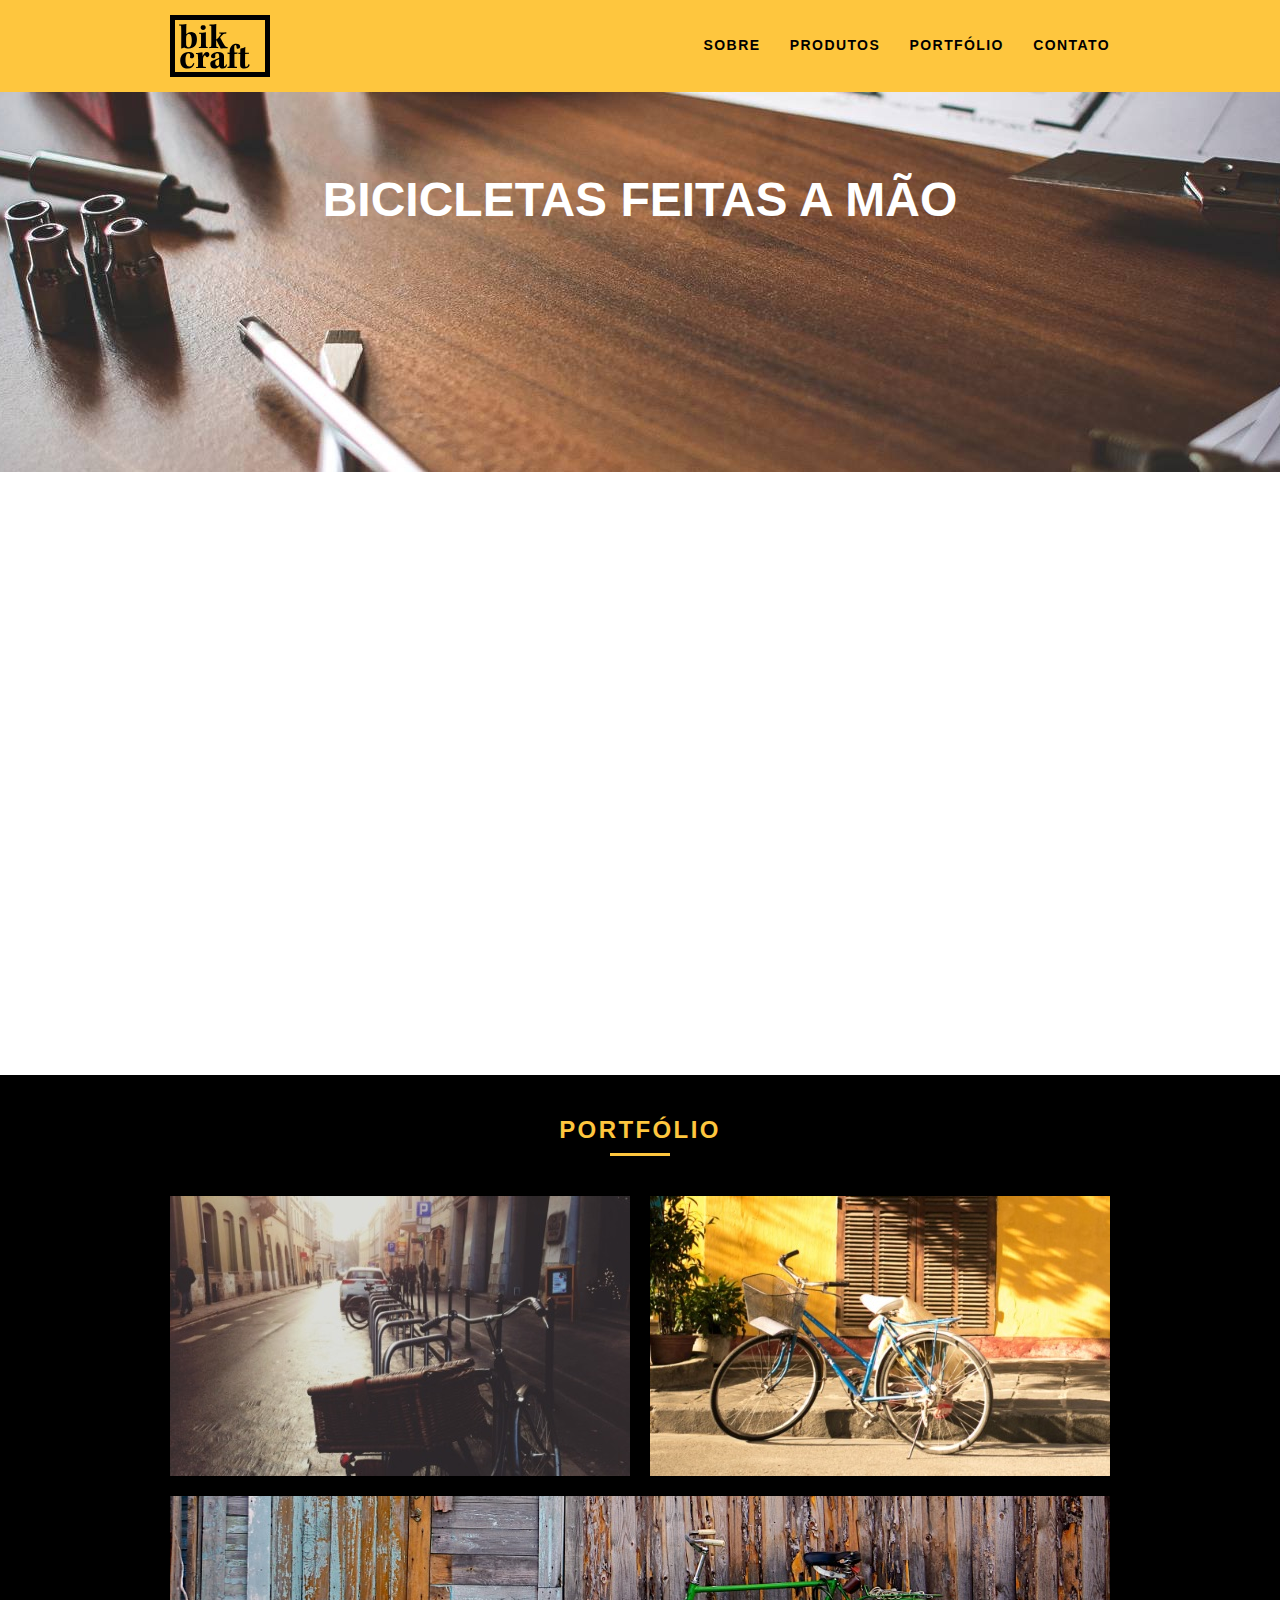
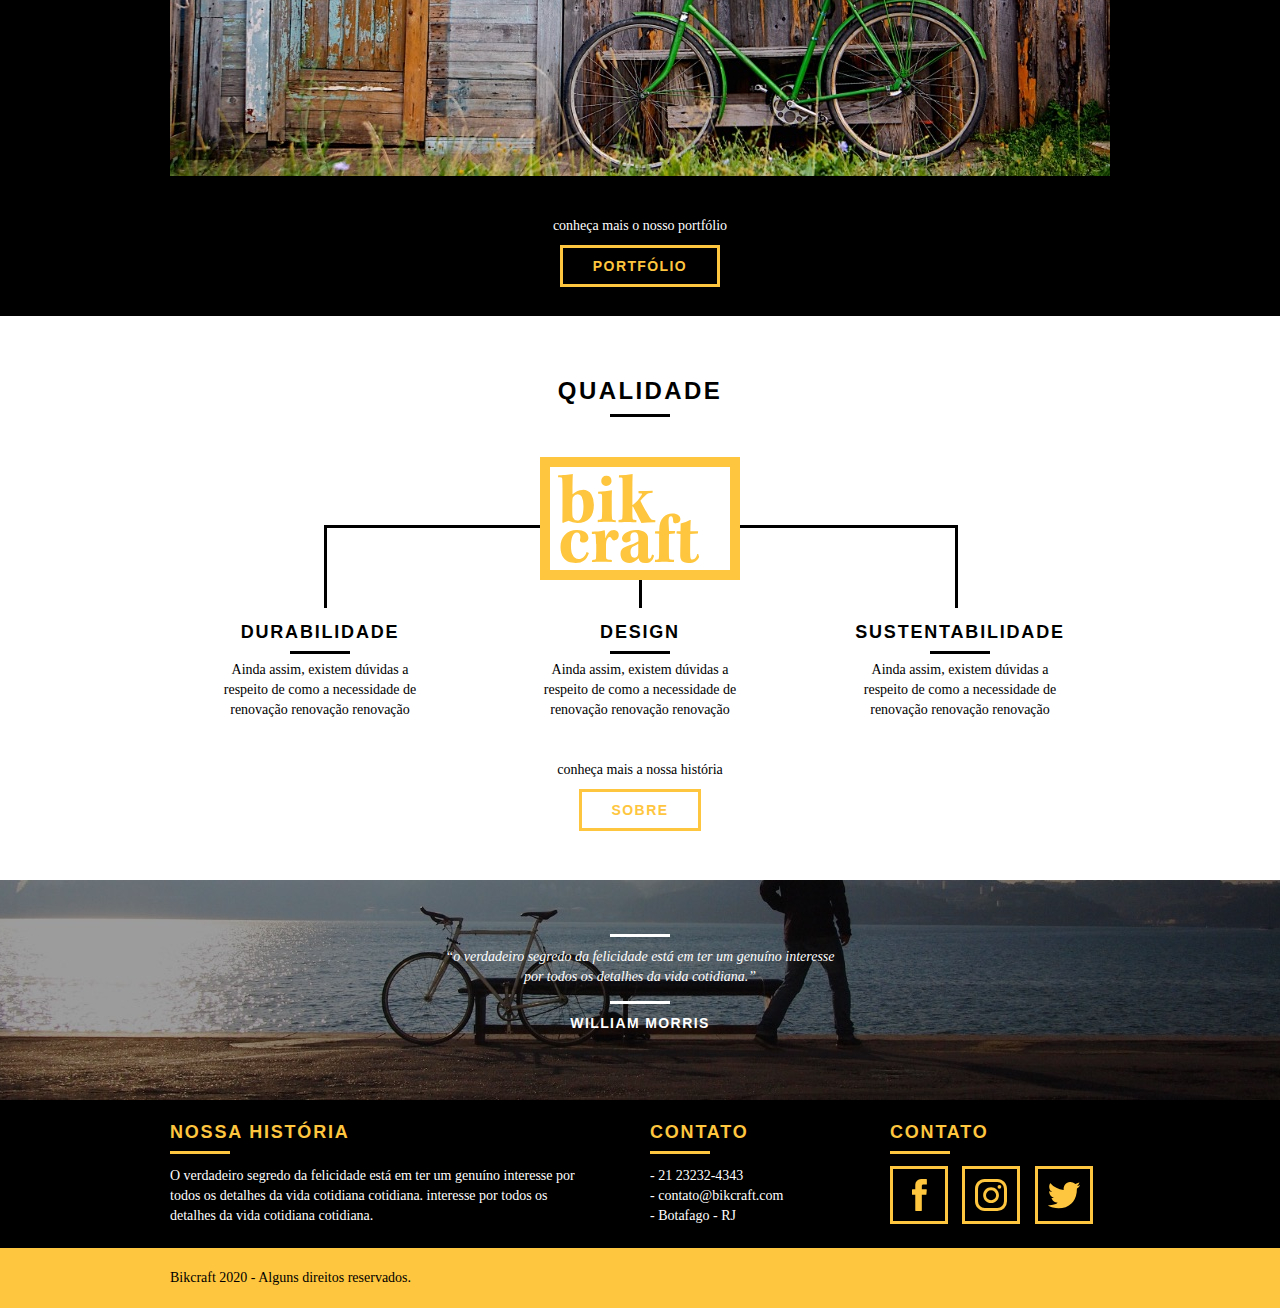
<file: index.html>
<!DOCTYPE html>
<html lang="pt-br">

<head>
	<meta charset="utf-8">
	<title>Bikcraft</title>
	<link rel="stylesheet" href="css/normalize.css">
	<link rel="stylesheet" href="css/reset.css">
	<link rel="stylesheet" href="css/grid.css">
	<link rel="stylesheet" href="css/style.css">
	<link rel="stylesheet" href="css/responsivo.css">
	<script>document.documentElement.classList.add("js");</script>
</head>

<body>

	<header class="header">
		<div class="container">
			<a href="index.html" class="grid-4">
				<img src="img/bikcraft.svg" alt="Bikcraft">
			</a>
			<nav class="grid-12 header_menu">
				<ul>
					<li><a href="sobre.html">Sobre</a></li>
					<li><a href="produtos.html">Produtos</a></li>
					<li><a href="portfolio.html">Portfólio</a></li>
					<li><a href="contato.html">Contato</a></li>
				</ul>
			</nav>
		</div>
	</header>

	<section class="introducao">
		<div class="container">
			<h1 data-anime="400" class="fadeInDown">Bicicletas Feitas a Mão</h1>
			<blockquote data-anime="800" class="fadeInDown quote-externo">
				<p>“não tenha nada em sua casa que você não considere útil ou acredita ser bonito”</p>
				<cite>WILLIAM MORRIS</cite>
			</blockquote>
			<a data-anime="1200" href="produtos.html" class="btn">Orçamento</a>
		</div>
	</section>

	<section class="produtos container fadeInDown" data-anime="1600">
		<h2 class="subtitulo">Produtos</h2>
		<ul class="produtos_lista">

			<li class="grid-1-3">
				<div class="produtos_icone">
					<img src="img/produtos/passeio.svg" alt="Bikcraft Passeio">
				</div>
				<h3>Passeio</h3>
				<p>Ainda assim, existem dúvidas a respeito de como a necessidade de renovação.</p>
			</li>

			<li class="grid-1-3">
				<div class="produtos_icone">
					<img src="img/produtos/esporte.svg" alt="Bikcraft Passeio">
				</div>
				<h3>Esporte</h3>
				<p>Ainda assim, existem dúvidas a respeito de como a necessidade de renovação.</p>
			</li>

			<li class="grid-1-3">
				<div class="produtos_icone">
					<img src="img/produtos/retro.svg" alt="Bikcraft Passeio">
				</div>
				<h3>Retrô</h3>
				<p>Ainda assim, existem dúvidas a respeito de como a necessidade de renovação.</p>
			</li>

		</ul>

		<div class="call">
			<p>clique aqui e veja os detalhes dos produtos</p>
			<a href="produtos.html" class="btn btn-preto">Produtos</a>
		</div>

	</section>
	<!-- Fecha Produtos -->

	<section class="portfolio">
		<div class="container">
			<h2 class="subtitulo">Portfólio</h2>
			<ul class="portfolio_lista">
				<li class="grid-8"><img src="img/portfolio/retro.jpg" alt="Bicicleta Retrô"></li>
				<li class="grid-8"><img src="img/portfolio/passeio.jpg" alt="Bicicleta Passeio"></li>
				<li class="grid-16"><img src="img/portfolio/esporte.jpg" alt="Bicicleta Esporte"></li>
			</ul>
			<div class="call">
				<p>conheça mais o nosso portfólio</p>
				<a href="portfolio.html" class="btn">Portfólio</a>
			</div>
		</div>
	</section>

	<section class="qualidade container">
		<h2 class="subtitulo">Qualidade</h2>
		<img src="img/bikcraft-qualidade.svg" alt="Bikcraft">
		<ul class="qualidade_lista">
			<li class="grid-1-3">
				<h3>Durabilidade</h3>
				<p>Ainda assim, existem dúvidas a respeito de como a necessidade de renovação renovação renovação</p>
			</li>
			<li class="grid-1-3">
				<h3>Design</h3>
				<p>Ainda assim, existem dúvidas a respeito de como a necessidade de renovação renovação renovação</p>
			</li>
			<li class="grid-1-3">
				<h3>Sustentabilidade</h3>
				<p>Ainda assim, existem dúvidas a respeito de como a necessidade de renovação renovação renovação</p>
			</li>
		</ul>
		<div class="call">
			<p>conheça mais a nossa história</p>
			<a href="sobre.html" class="btn btn-preto">Sobre</a>
		</div>
	</section>

	<section class="quebra">
		<blockquote class="quote-externo container">
			<p>“o verdadeiro segredo da felicidade está em ter um genuíno interesse por todos os detalhes da vida
				cotidiana.”</p>
			<cite>WILLIAM MORRIS</cite>
		</blockquote>
	</section>

	<footer>
		<div class="footer">
			<div class="container">

				<div class="grid-8 footer_historia">
					<h3>Nossa História</h3>
					<p>O verdadeiro segredo da felicidade está em ter um genuíno interesse por todos os detalhes da vida
						cotidiana cotidiana. interesse por todos os detalhes da vida cotidiana cotidiana.</p>
				</div>

				<div class="grid-4 footer_contato">
					<h3>Contato</h3>
					<ul>
						<li>- 21 23232-4343</li>
						<li>- contato@bikcraft.com</li>
						<li>- Botafago - RJ</li>
					</ul>
				</div>

				<div class="grid-4 footer_redes">
					<h3>Contato</h3>
					<ul>
						<li><a href="http://facebook.com" target="_blank"><img src="img/redes-sociais/facebook.svg"></a>
						</li>
						<li><a href="http://instagram.com" target="_blank"><img
									src="img/redes-sociais/instagram.svg"></a></li>
						<li><a href="http://twitter.com" target="_blank"><img src="img/redes-sociais/twitter.svg"></a>
						</li>
					</ul>
				</div>

			</div>
		</div>

		<div class="copy">
			<div class="container">
				<p class="grid-16">Bikcraft 2020 - Alguns direitos reservados.</p>
			</div>
		</div>
	</footer>

	<script src="./js/simple-anime.js"></script>
	<script src="./js/script.js"></script>


</body>

</html>
</file>
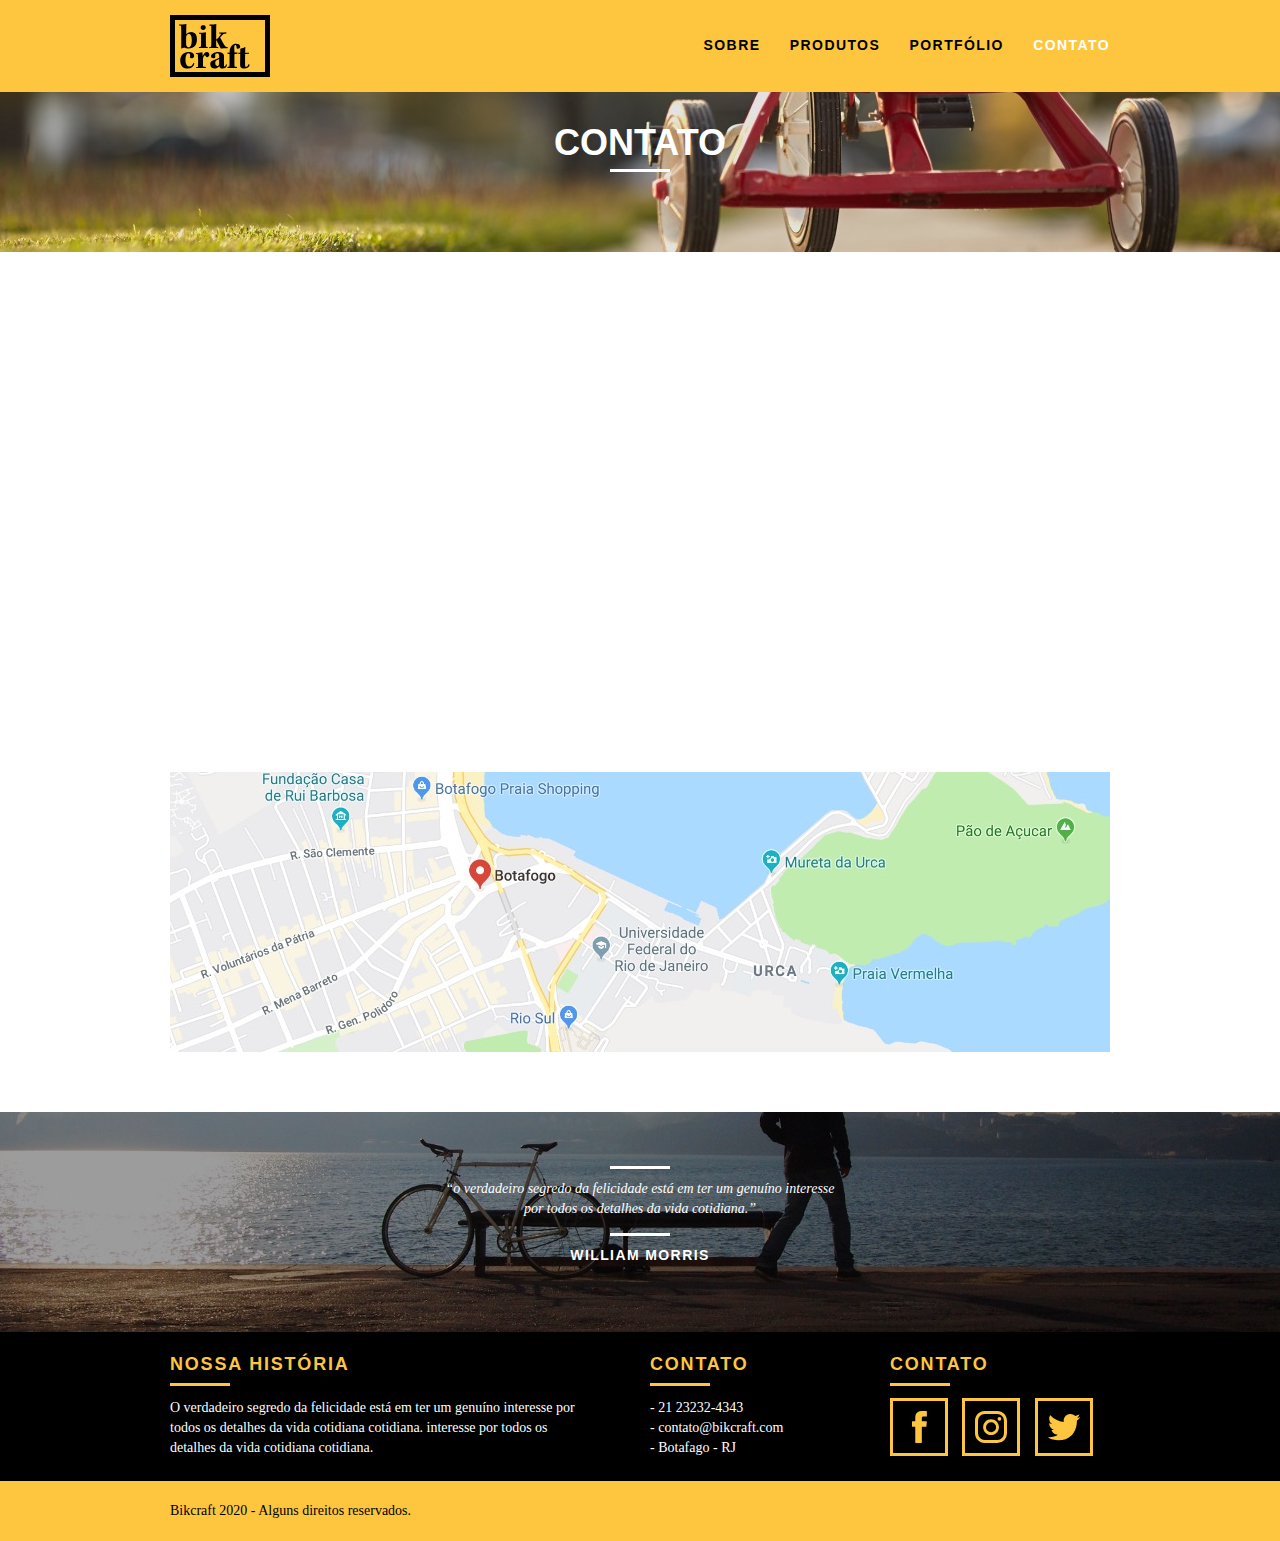
<file: contato.html>
<!DOCTYPE html>
<html lang="pt-br">

<head>
	<meta charset="utf-8">
	<title>Bikcraft - Contato</title>
	<link rel="stylesheet" href="css/normalize.css">
	<link rel="stylesheet" href="css/reset.css">
	<link rel="stylesheet" href="css/grid.css">
	<link rel="stylesheet" href="css/style.css">
	<link rel="stylesheet" href="css/contato.css">
	<link rel="stylesheet" href="css/responsivo.css">
	<script>document.documentElement.classList.add("js");</script>
</head>

<body>

	<header class="header">
		<div class="container">
			<a href="index.html" class="grid-4">
				<img src="img/bikcraft.svg" alt="Bikcraft">
			</a>
			<nav class="grid-12 header_menu">
				<ul>
					<li><a href="sobre.html">Sobre</a></li>
					<li><a href="produtos.html">Produtos</a></li>
					<li><a href="portfolio.html">Portfólio</a></li>
					<li><a href="contato.html" class="menu_ativo">Contato</a></li>
				</ul>
			</nav>
		</div>
	</header>

	<section class="introducao-interna interna_contato">
		<div class="container">
			<h1 data-anime="400" class="fadeInDown">Contato</h1>
			<p data-anime="800" class="fadeInDown">tire suas dúvidas com a gente</p>
		</div>
	</section>

	<section class="contato container fadeInDown" data-anime="1200">
		<form id="form_orcamento" class="contato_form grid-8">
			<label for="nome">Nome</label>
			<input type="text" id="nome">
			<label for="email">E-mail</label>
			<input type="text" id="email">
			<label for="telefone">Telefone</label>
			<input type="text" id="telefone">
			<label for="espec">Especificações</label>
			<textarea id="espec"></textarea>
			<button type="submit" class="btn btn-preto">Enviar</button>
		</form>
		<div class="contato_dados grid-8">
			<h3>Dados</h3>
			<span>+55 21 93223 3232</span>
			<span>orcamento@bikcraft.com</span>
			<span>Rua Ali Perto - Botafogo</span>
			<span>Rio de Janeiro - RJ - Brasil</span>
			<h3>Redes Sociais</h3>
			<ul>
				<li><a href="http://facebook.com" target="_blank"><img src="img/redes-sociais/facebook.svg"></a></li>
				<li><a href="http://instagram.com" target="_blank"><img src="img/redes-sociais/instagram.svg"></a></li>
				<li><a href="http://twitter.com" target="_blank"><img src="img/redes-sociais/twitter.svg"></a></li>
			</ul>
		</div>
	</section>

	<section class="container contato_mapa">
		<a href="http://google.com" target="_blank" class="grid-16"><img src="img/endereco-bikcraft.jpg"
				alt="Endereço da Bikcraft"></a>
	</section>

	<section class="quebra">
		<blockquote class="quote-externo container">
			<p>“o verdadeiro segredo da felicidade está em ter um genuíno interesse por todos os detalhes da vida
				cotidiana.”</p>
			<cite>WILLIAM MORRIS</cite>
		</blockquote>
	</section>

	<footer>
		<div class="footer">
			<div class="container">

				<div class="grid-8 footer_historia">
					<h3>Nossa História</h3>
					<p>O verdadeiro segredo da felicidade está em ter um genuíno interesse por todos os detalhes da vida
						cotidiana cotidiana. interesse por todos os detalhes da vida cotidiana cotidiana.</p>
				</div>

				<div class="grid-4 footer_contato">
					<h3>Contato</h3>
					<ul>
						<li>- 21 23232-4343</li>
						<li>- contato@bikcraft.com</li>
						<li>- Botafago - RJ</li>
					</ul>
				</div>

				<div class="grid-4 footer_redes">
					<h3>Contato</h3>
					<ul>
						<li><a href="http://facebook.com" target="_blank"><img src="img/redes-sociais/facebook.svg"></a>
						</li>
						<li><a href="http://instagram.com" target="_blank"><img
									src="img/redes-sociais/instagram.svg"></a></li>
						<li><a href="http://twitter.com" target="_blank"><img src="img/redes-sociais/twitter.svg"></a>
						</li>
					</ul>
				</div>

			</div>
		</div>

		<div class="copy">
			<div class="container">
				<p class="grid-16">Bikcraft 2020 - Alguns direitos reservados.</p>
			</div>
		</div>
	</footer>

	<script src="./js/simple-anime.js"></script>
	<script src="./js/script.js"></script>

</body>

</html>
</file>
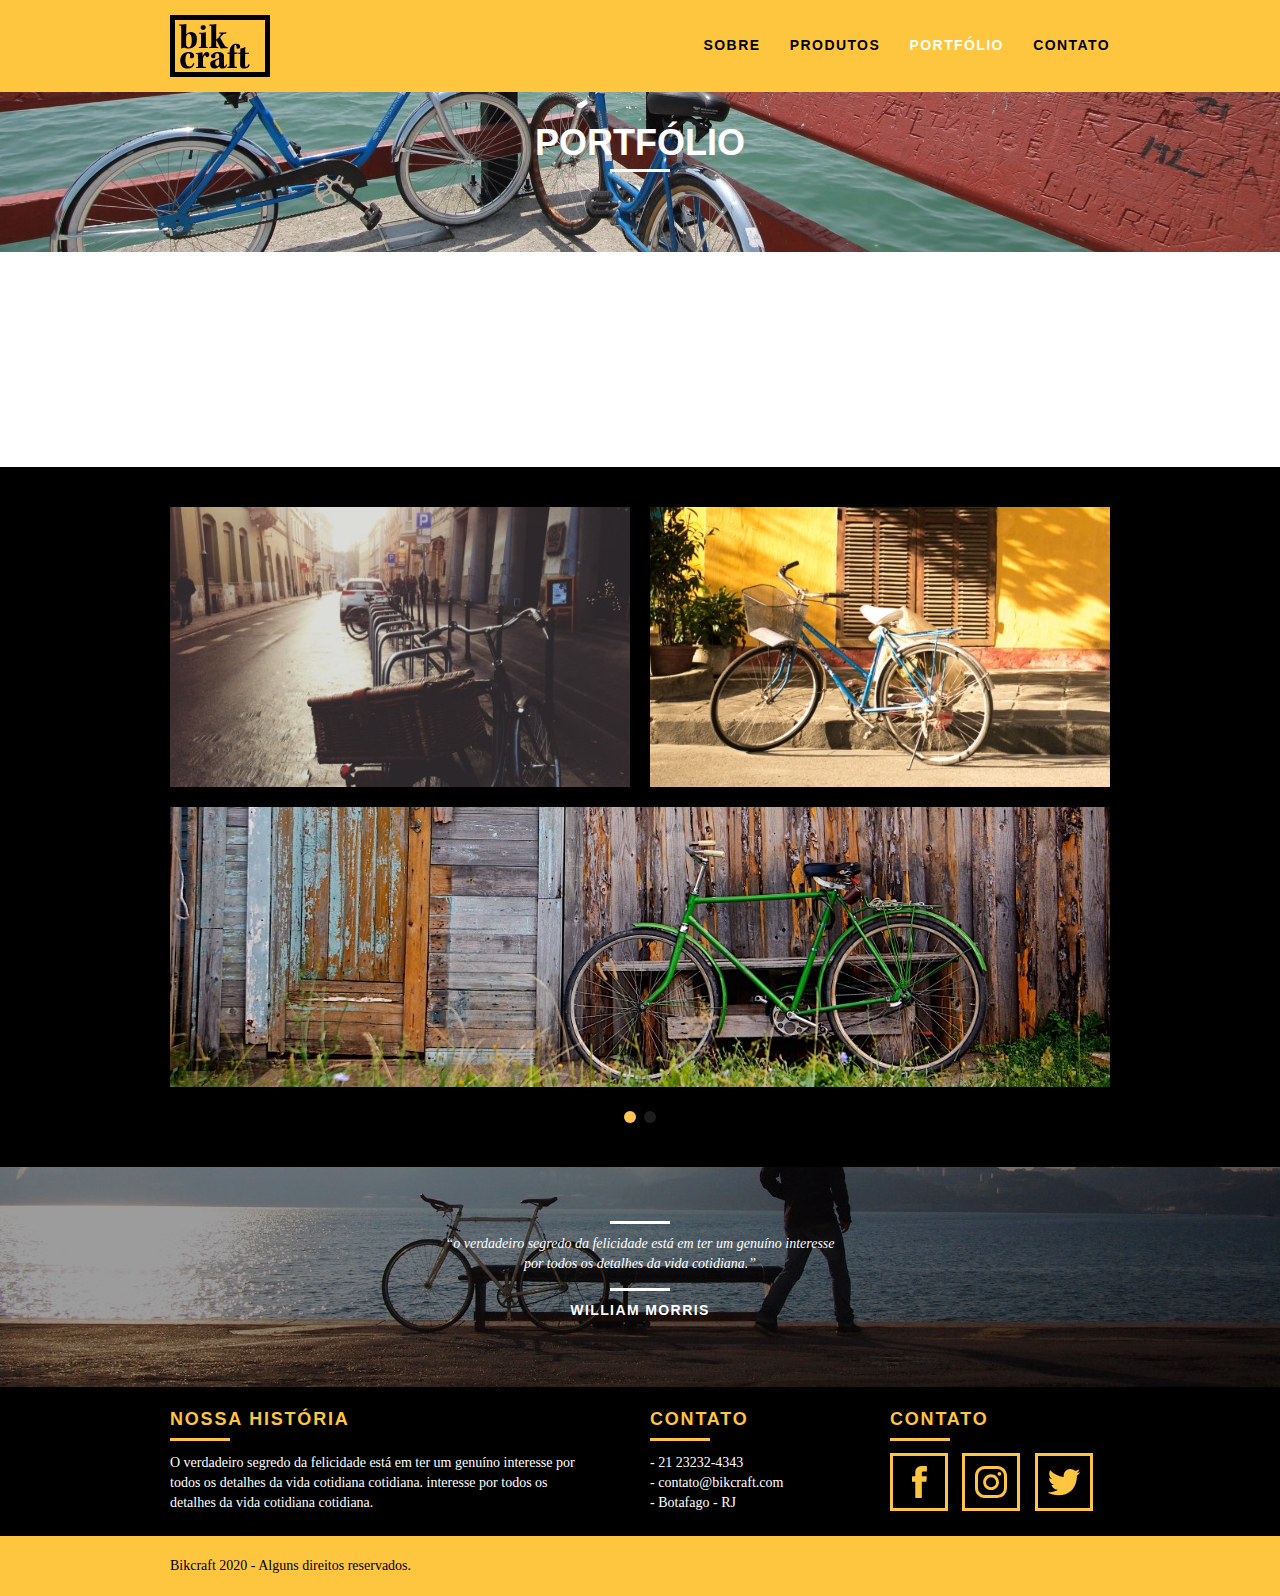
<file: portfolio.html>
<!DOCTYPE html>
<html lang="pt-br">

<head>
	<meta charset="utf-8">
	<title>Bikcraft - Portfólio</title>
	<link rel="stylesheet" href="css/normalize.css">
	<link rel="stylesheet" href="css/reset.css">
	<link rel="stylesheet" href="css/grid.css">
	<link rel="stylesheet" href="css/style.css">
	<link rel="stylesheet" href="css/portfolio.css">
	<link rel="stylesheet" href="css/responsivo.css">
	<script>document.documentElement.classList.add("js");</script>
</head>

<body>

	<header class="header">
		<div class="container">
			<a href="index.html" class="grid-4">
				<img src="img/bikcraft.svg" alt="Bikcraft">
			</a>
			<nav class="grid-12 header_menu">
				<ul>
					<li><a href="sobre.html">Sobre</a></li>
					<li><a href="produtos.html">Produtos</a></li>
					<li><a href="portfolio.html" class="menu_ativo">Portfólio</a></li>
					<li><a href="contato.html">Contato</a></li>
				</ul>
			</nav>
		</div>
	</header>

	<section class="introducao-interna interna_portfolio">
		<div class="container">
			<h1 data-anime="400" class="fadeInDown">Portfólio</h1>
			<p data-anime="800" class="fadeInDown">conheça os projetos que amamos mostrar</p>
		</div>
	</section>

	<section class="container fadeInDown" data-slide="quote" data-anime="1200">
		<blockquote class="quote_clientes">
			<p>“No mundo atual, a contínua expansão de nossa atividade cumpre um papel essencial na formulação da gestão
				inovadora da qual fazemos parte.”</p>
			<cite>Barbara Moss</cite>
		</blockquote>
		<blockquote class="quote_clientes">
			<p>Lorem ipsum dolor sit amet consectetur adipisicing elit. Perspiciatis maxime molestias fugiat rerum rem
				velit qui laudantium, ipsum magnam fuga consectetur, quo illum accusamus distinctio soluta enim sequi
				ducimus eligendi?</p>
			<cite>João Claudio</cite>
		</blockquote>
		<blockquote class="quote_clientes">
			<p>“No mundo atual, a contínua expansão de nossa atividade cumpre um papel essencial na formulação da gestão
				inovadora da qual fazemos parte.”</p>
			<cite>Fernanda Litre</cite>
		</blockquote>
	</section>

	<section class="portfolio">
		<div class="container" data-slide="portfolio">
			<ul class="portfolio_lista">
				<li class="grid-8"><img src="img/portfolio/retro.jpg" alt="Bicicleta Retrô"></li>
				<li class="grid-8"><img src="img/portfolio/passeio.jpg" alt="Bicicleta Passeio"></li>
				<li class="grid-16"><img src="img/portfolio/esporte.jpg" alt="Bicicleta Esporte"></li>
			</ul>
			<ul class="portfolio_lista">
				<li class="grid-8"><img src="img/portfolio/passeio.jpg" alt="Bicicleta Passeio"></li>
				<li class="grid-8"><img src="img/portfolio/retro.jpg" alt="Bicicleta Retrô"></li>
				<li class="grid-16"><img src="img/portfolio/esporte.jpg" alt="Bicicleta Esporte"></li>
			</ul>
		</div>
	</section>

	<section class="quebra">
		<blockquote class="quote-externo container">
			<p>“o verdadeiro segredo da felicidade está em ter um genuíno interesse por todos os detalhes da vida
				cotidiana.”</p>
			<cite>WILLIAM MORRIS</cite>
		</blockquote>
	</section>

	<footer>
		<div class="footer">
			<div class="container">

				<div class="grid-8 footer_historia">
					<h3>Nossa História</h3>
					<p>O verdadeiro segredo da felicidade está em ter um genuíno interesse por todos os detalhes da vida
						cotidiana cotidiana. interesse por todos os detalhes da vida cotidiana cotidiana.</p>
				</div>

				<div class="grid-4 footer_contato">
					<h3>Contato</h3>
					<ul>
						<li>- 21 23232-4343</li>
						<li>- contato@bikcraft.com</li>
						<li>- Botafago - RJ</li>
					</ul>
				</div>

				<div class="grid-4 footer_redes">
					<h3>Contato</h3>
					<ul>
						<li><a href="http://facebook.com" target="_blank"><img src="img/redes-sociais/facebook.svg"></a>
						</li>
						<li><a href="http://instagram.com" target="_blank"><img
									src="img/redes-sociais/instagram.svg"></a></li>
						<li><a href="http://twitter.com" target="_blank"><img src="img/redes-sociais/twitter.svg"></a>
						</li>
					</ul>
				</div>

			</div>
		</div>

		<div class="copy">
			<div class="container">
				<p class="grid-16">Bikcraft 2020 - Alguns direitos reservados.</p>
			</div>
		</div>
	</footer>

	<script src="./js/simple-anime.js"></script>
	<script src="./js/simple-slide.js"></script>
	<script src="./js/script.js"></script>

</body>

</html>
</file>
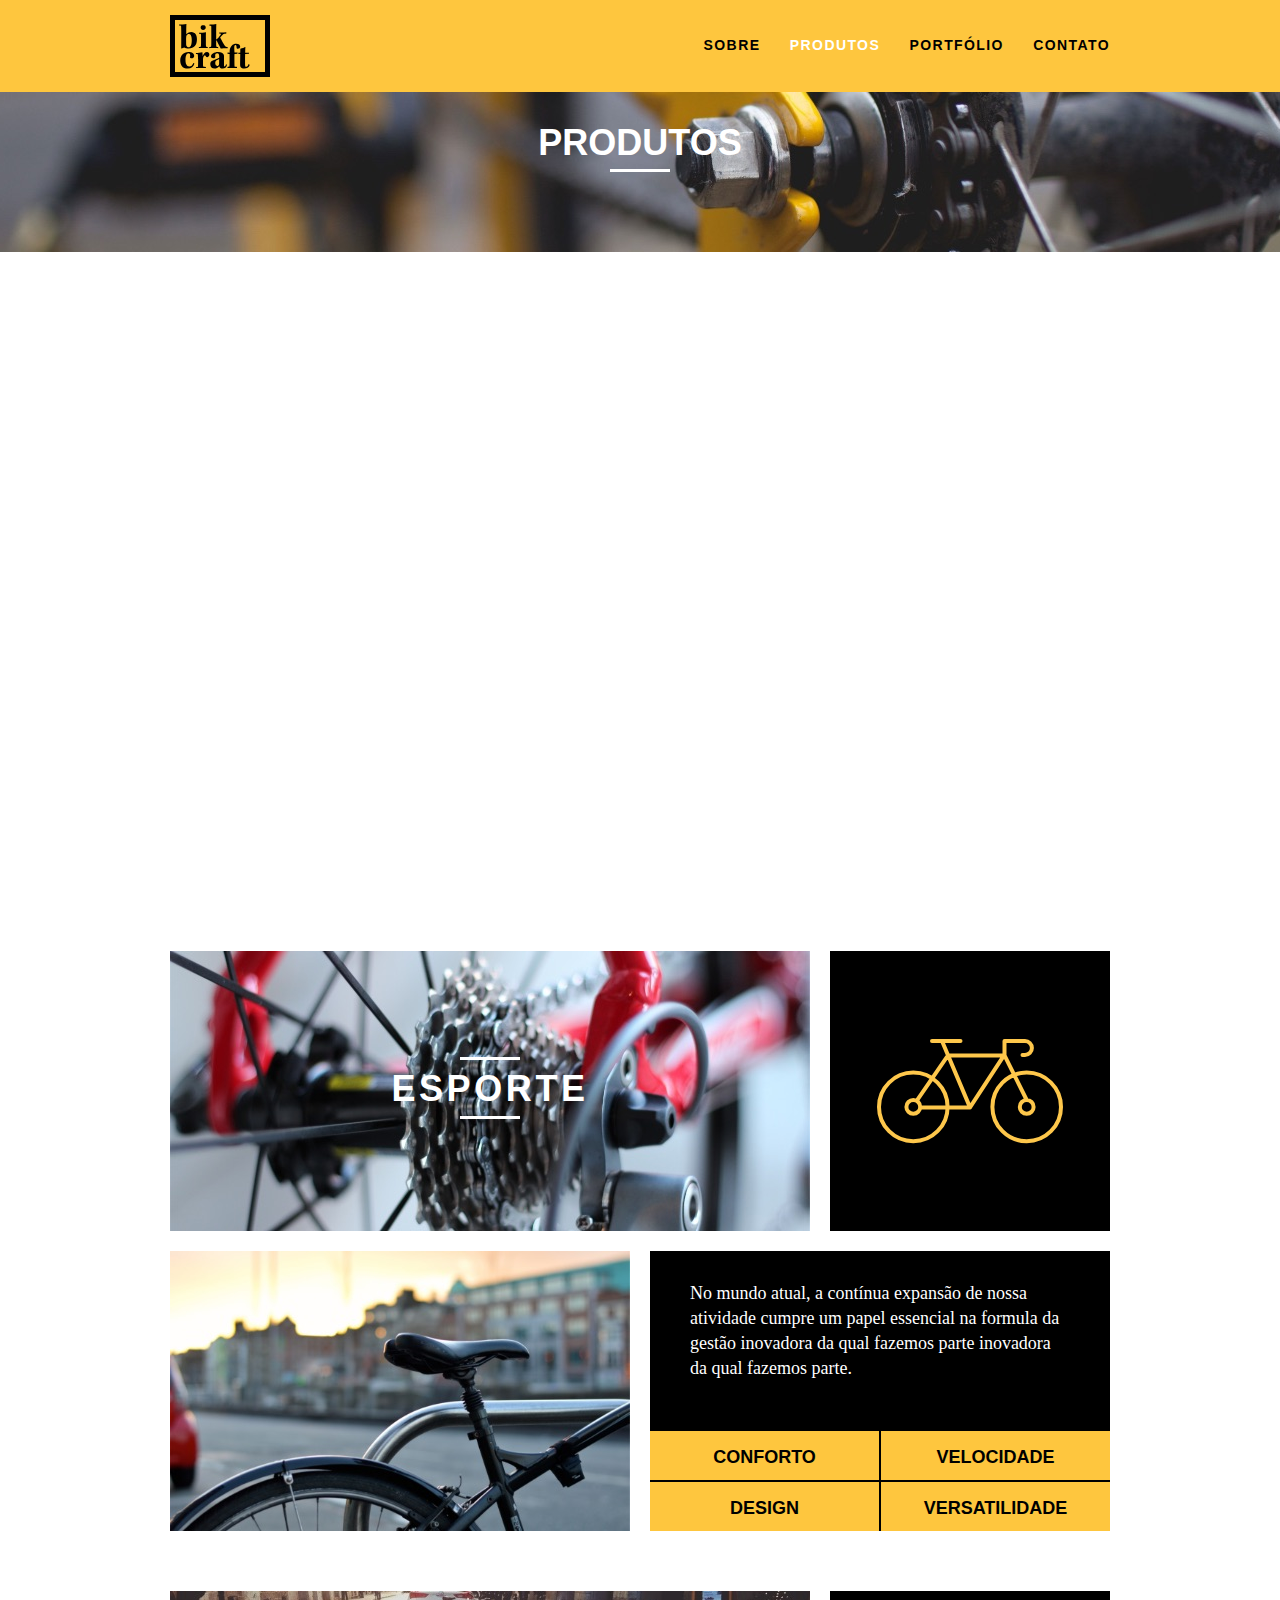
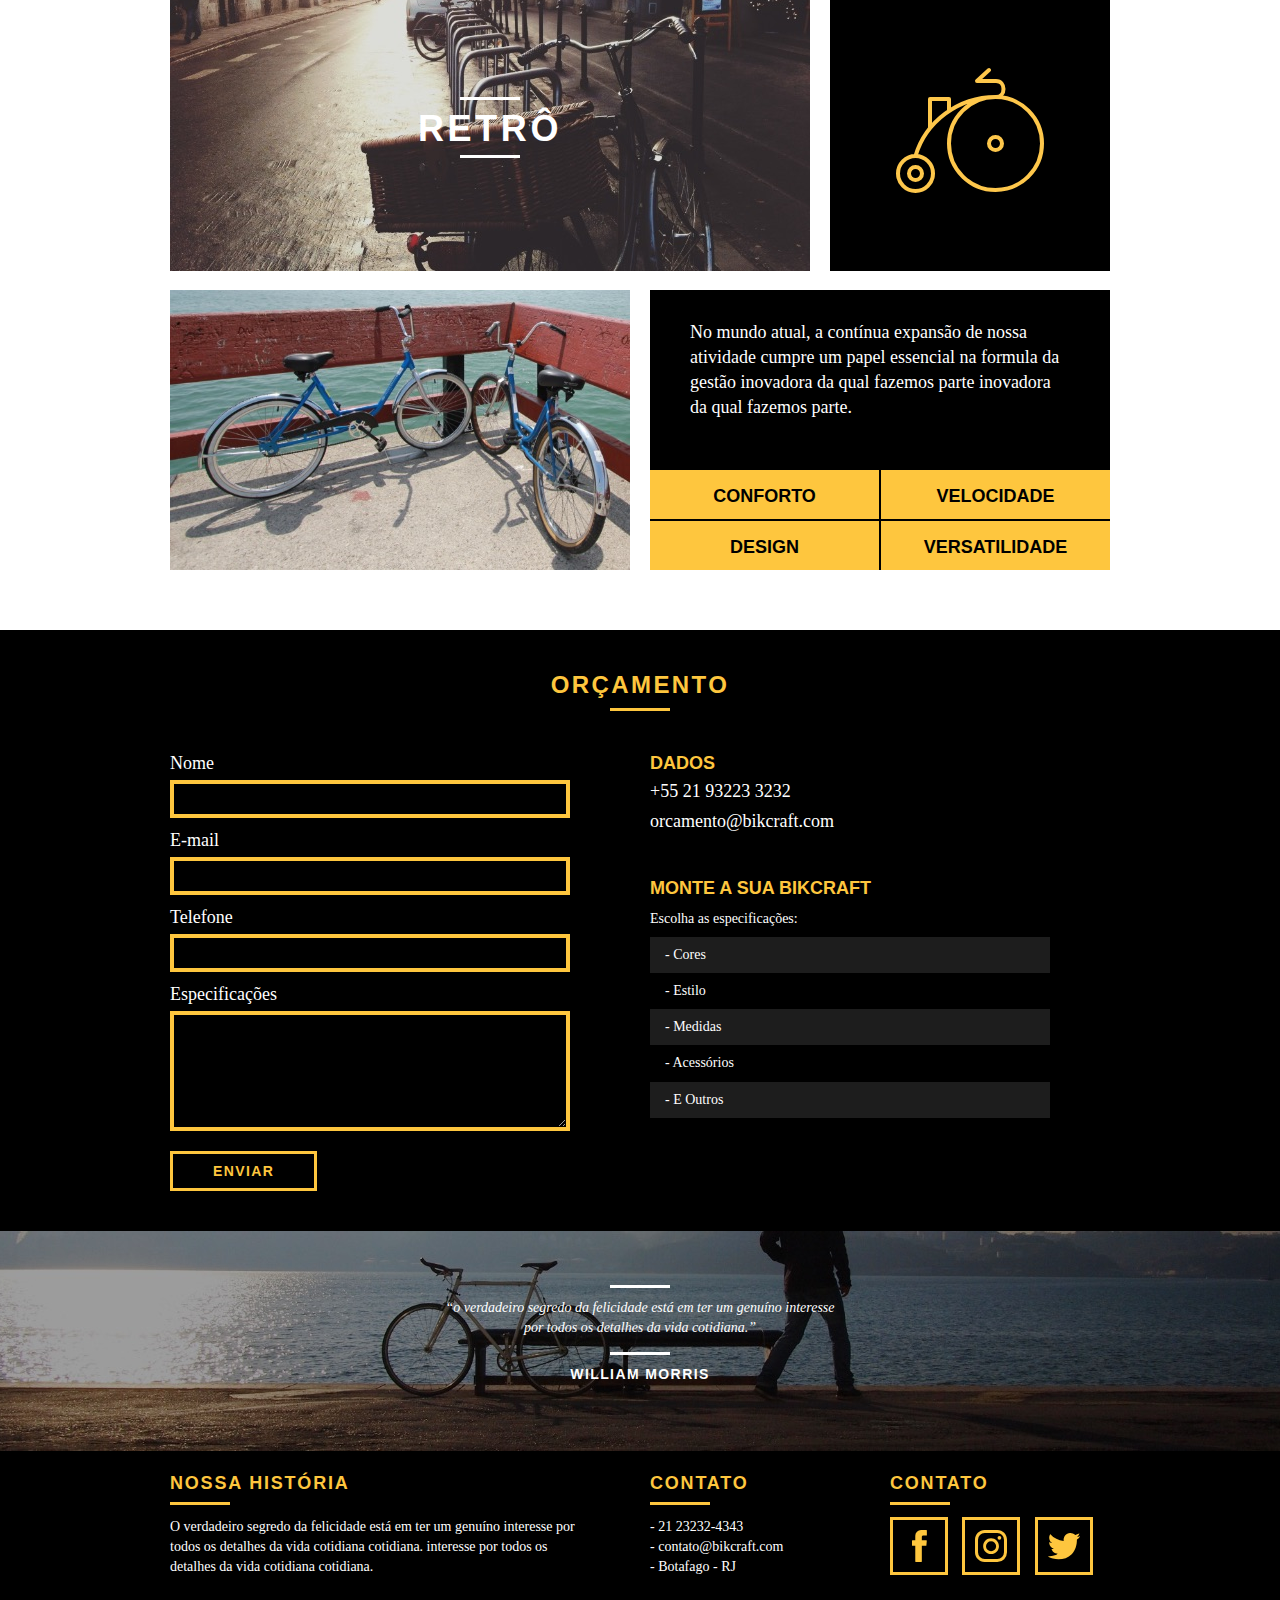
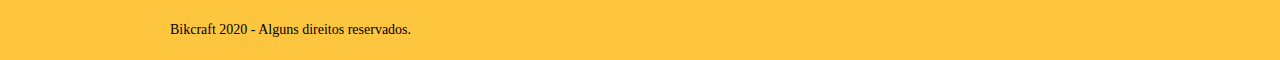
<file: produtos.html>
<!DOCTYPE html>
<html lang="pt-br">

<head>
	<meta charset="utf-8">
	<title>Bikcraft - Produtos</title>
	<link rel="stylesheet" href="css/normalize.css">
	<link rel="stylesheet" href="css/reset.css">
	<link rel="stylesheet" href="css/grid.css">
	<link rel="stylesheet" href="css/style.css">
	<link rel="stylesheet" href="css/produtos.css">
	<link rel="stylesheet" href="css/responsivo.css">
	<script>document.documentElement.classList.add("js");</script>
</head>

<body>

	<header class="header">
		<div class="container">
			<a href="index.html" class="grid-4">
				<img src="img/bikcraft.svg" alt="Bikcraft">
			</a>
			<nav class="grid-12 header_menu">
				<ul>
					<li><a href="sobre.html">Sobre</a></li>
					<li><a href="produtos.html" class="menu_ativo">Produtos</a></li>
					<li><a href="portfolio.html">Portfólio</a></li>
					<li><a href="contato.html">Contato</a></li>
				</ul>
			</nav>
		</div>
	</header>

	<section class="introducao-interna interna_produtos">
		<div class="container">
			<h1 data-anime="400" class="fadeInDown">Produtos</h1>
			<p data-anime="800" class="fadeInDown">conheça todos os nossos produtos</p>
		</div>
	</section>

	<section class="container produto_item fadeInDown" data-anime="1200">
		<div class="grid-11">
			<img src="img/produtos/bikcraft-passeio-1.jpg" alt="Bikcraft Passeio">
			<h2>Passeio</h2>
		</div>
		<div class="grid-5 produto_icone"><img src="img/produtos/passeio.svg"></div>
		<div class="grid-8"><img src="img/produtos/bikcraft-passeio-2.jpg" alt="Bikcraft Passeio"></div>
		<div class="grid-8 produto_info">
			<p>No mundo atual, a contínua expansão de nossa atividade cumpre um papel essencial na formula da gestão
				inovadora da qual fazemos parte inovadora da qual fazemos parte.</p>
			<ul>
				<li>Conforto</li>
				<li>Velocidade</li>
				<li>Design</li>
				<li>Versatilidade</li>
			</ul>
		</div>
	</section>

	<section class="container produto_item">
		<div class="grid-11">
			<img src="img/produtos/bikcraft-esporte-1.jpg" alt="Bikcraft Esporte">
			<h2>Esporte</h2>
		</div>
		<div class="grid-5 produto_icone"><img src="img/produtos/esporte.svg"></div>
		<div class="grid-8"><img src="img/produtos/bikcraft-esporte-2.jpg" alt="Bikcraft Esporte"></div>
		<div class="grid-8 produto_info">
			<p>No mundo atual, a contínua expansão de nossa atividade cumpre um papel essencial na formula da gestão
				inovadora da qual fazemos parte inovadora da qual fazemos parte.</p>
			<ul>
				<li>Conforto</li>
				<li>Velocidade</li>
				<li>Design</li>
				<li>Versatilidade</li>
			</ul>
		</div>
	</section>

	<section class="container produto_item">
		<div class="grid-11">
			<img src="img/produtos/bikcraft-retro-1.jpg" alt="Bikcraft Retrô">
			<h2>Retrô</h2>
		</div>
		<div class="grid-5 produto_icone"><img src="img/produtos/retro.svg"></div>
		<div class="grid-8"><img src="img/produtos/bikcraft-retro-2.jpg" alt="Bikcraft Retrô"></div>
		<div class="grid-8 produto_info">
			<p>No mundo atual, a contínua expansão de nossa atividade cumpre um papel essencial na formula da gestão
				inovadora da qual fazemos parte inovadora da qual fazemos parte.</p>
			<ul>
				<li>Conforto</li>
				<li>Velocidade</li>
				<li>Design</li>
				<li>Versatilidade</li>
			</ul>
		</div>
	</section>

	<section class="orcamento">
		<div class="container">
			<h2 class="subtitulo">Orçamento</h2>
			<form id="form_orcamento" class="form grid-8">
				<label for="nome">Nome</label>
				<input type="text" id="nome">
				<label for="email">E-mail</label>
				<input type="text" id="email">
				<label for="telefone">Telefone</label>
				<input type="text" id="telefone">
				<label for="espec">Especificações</label>
				<textarea id="espec"></textarea>
				<button type="submit" class="btn">Enviar</button>
			</form>
			<div class="orcamento_dados grid-8">
				<h3>Dados</h3>
				<span>+55 21 93223 3232</span>
				<span>orcamento@bikcraft.com</span>
				<h3>Monte a sua Bikcraft</h3>
				<p>Escolha as especificações:</p>
				<ul>
					<li>- Cores</li>
					<li>- Estilo</li>
					<li>- Medidas</li>
					<li>- Acessórios</li>
					<li>- E Outros</li>
				</ul>
			</div>
		</div>
	</section>

	<section class="quebra">
		<blockquote class="quote-externo container">
			<p>“o verdadeiro segredo da felicidade está em ter um genuíno interesse por todos os detalhes da vida
				cotidiana.”</p>
			<cite>WILLIAM MORRIS</cite>
		</blockquote>
	</section>

	<footer>
		<div class="footer">
			<div class="container">

				<div class="grid-8 footer_historia">
					<h3>Nossa História</h3>
					<p>O verdadeiro segredo da felicidade está em ter um genuíno interesse por todos os detalhes da vida
						cotidiana cotidiana. interesse por todos os detalhes da vida cotidiana cotidiana.</p>
				</div>

				<div class="grid-4 footer_contato">
					<h3>Contato</h3>
					<ul>
						<li>- 21 23232-4343</li>
						<li>- contato@bikcraft.com</li>
						<li>- Botafago - RJ</li>
					</ul>
				</div>

				<div class="grid-4 footer_redes">
					<h3>Contato</h3>
					<ul>
						<li><a href="http://facebook.com" target="_blank"><img src="img/redes-sociais/facebook.svg"></a>
						</li>
						<li><a href="http://instagram.com" target="_blank"><img
									src="img/redes-sociais/instagram.svg"></a></li>
						<li><a href="http://twitter.com" target="_blank"><img src="img/redes-sociais/twitter.svg"></a>
						</li>
					</ul>
				</div>

			</div>
		</div>

		<div class="copy">
			<div class="container">
				<p class="grid-16">Bikcraft 2020 - Alguns direitos reservados.</p>
			</div>
		</div>
	</footer>

	<script src="./js/simple-anime.js"></script>
	<script src="./js/script.js"></script>

</body>

</html>
</file>
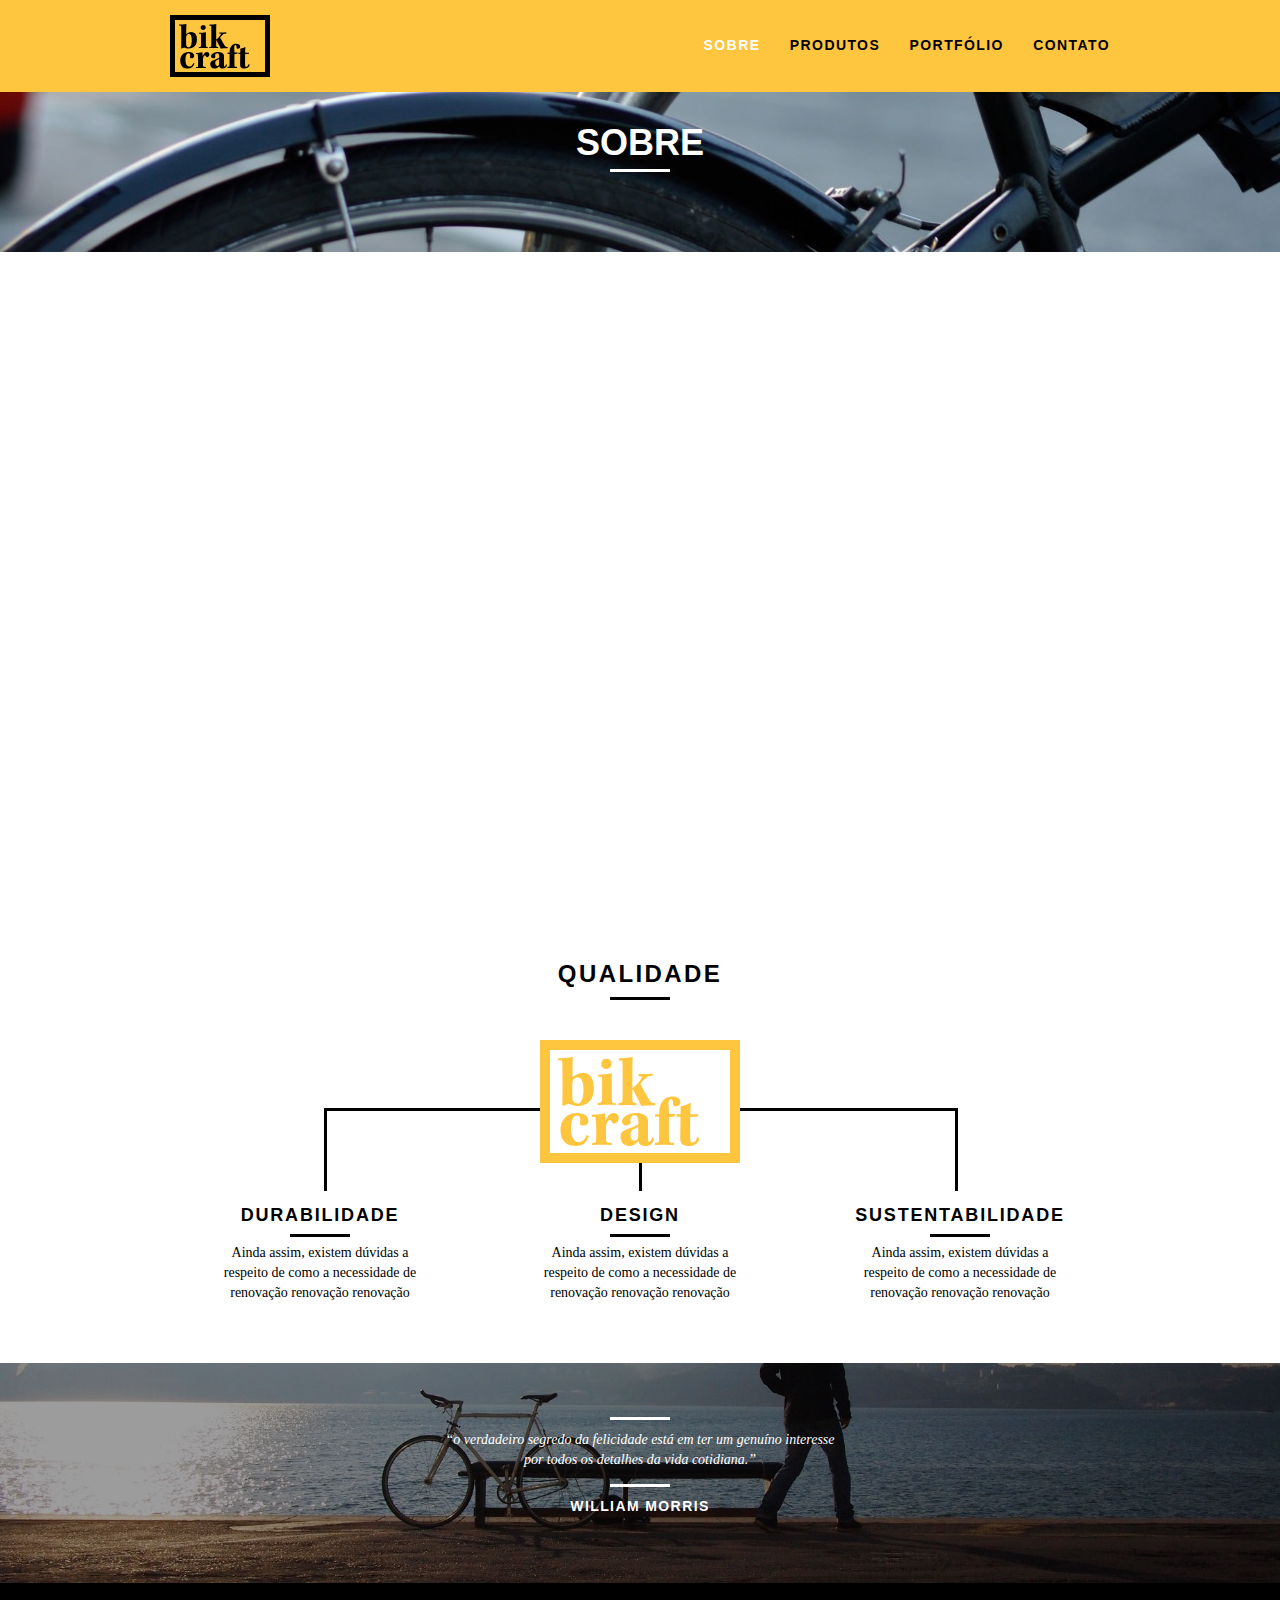
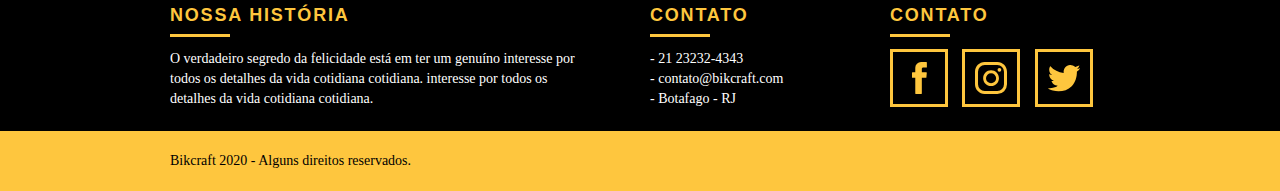
<file: sobre.html>
<!DOCTYPE html>
<html lang="pt-br">

<head>
	<meta charset="utf-8">
	<title>Bikcraft - Sobre</title>
	<link rel="stylesheet" href="css/normalize.css">
	<link rel="stylesheet" href="css/reset.css">
	<link rel="stylesheet" href="css/grid.css">
	<link rel="stylesheet" href="css/style.css">
	<link rel="stylesheet" href="css/sobre.css">
	<link rel="stylesheet" href="css/responsivo.css">
	<script>document.documentElement.classList.add("js");</script>
</head>

<body>

	<header class="header">
		<div class="container">
			<a href="index.html" class="grid-4">
				<img src="img/bikcraft.svg" alt="Bikcraft">
			</a>
			<nav class="grid-12 header_menu">
				<ul>
					<li><a href="sobre.html" class="menu_ativo">Sobre</a></li>
					<li><a href="produtos.html">Produtos</a></li>
					<li><a href="portfolio.html">Portfólio</a></li>
					<li><a href="contato.html">Contato</a></li>
				</ul>
			</nav>
		</div>
	</header>

	<section class="introducao-interna interna_sobre">
		<div class="container">
			<h1 data-anime="400" class="fadeInDown">Sobre</h1>
			<p data-anime="800" class="fadeInDown">conheça mais sobre a bikcraft</p>
		</div>
	</section>

	<section class="missao_sobre container fadeInDown" data-anime="1200">
		<div class="grid-10">
			<h2 class="subtitulo-interno">História, Missão e Visão</h2>
			<p>No mundo atual, a contínua expansão de nossa atividade cumpre um papel essencial na formulação da gestão
				inovadora da qual fazemos parte da qual fazemos parte.</p>
			<p>No mundo atual, a contínua expansão de nossa atividade cumpre um papel essencial na formulação da gestão
				inovadora da qual fazemos parte da qual fazemos parte.</p>
		</div>
		<div class="grid-6">
			<h2 class="subtitulo-interno">Valores</h2>
			<ul>
				<li>- Qualidade no processo com</li>
				<li>- Foco no cliente sem perder a</li>
				<li>- Diversão, preservando a</li>
				<li>- Natureza com sustentabilidade</li>
			</ul>
		</div>

		<div class="grid-16 foto-equipe">
			<img src="img/equipe-bikcraft.jpg" alt="Equipe Bikcraft">
		</div>

	</section>

	<section class="qualidade container">
		<h2 class="subtitulo">Qualidade</h2>
		<img src="img/bikcraft-qualidade.svg" alt="Bikcraft">
		<ul class="qualidade_lista">
			<li class="grid-1-3">
				<h3>Durabilidade</h3>
				<p>Ainda assim, existem dúvidas a respeito de como a necessidade de renovação renovação renovação</p>
			</li>
			<li class="grid-1-3">
				<h3>Design</h3>
				<p>Ainda assim, existem dúvidas a respeito de como a necessidade de renovação renovação renovação</p>
			</li>
			<li class="grid-1-3">
				<h3>Sustentabilidade</h3>
				<p>Ainda assim, existem dúvidas a respeito de como a necessidade de renovação renovação renovação</p>
			</li>
		</ul>
	</section>

	<section class="quebra">
		<blockquote class="quote-externo container">
			<p>“o verdadeiro segredo da felicidade está em ter um genuíno interesse por todos os detalhes da vida
				cotidiana.”</p>
			<cite>WILLIAM MORRIS</cite>
		</blockquote>
	</section>

	<footer>
		<div class="footer">
			<div class="container">

				<div class="grid-8 footer_historia">
					<h3>Nossa História</h3>
					<p>O verdadeiro segredo da felicidade está em ter um genuíno interesse por todos os detalhes da vida
						cotidiana cotidiana. interesse por todos os detalhes da vida cotidiana cotidiana.</p>
				</div>

				<div class="grid-4 footer_contato">
					<h3>Contato</h3>
					<ul>
						<li>- 21 23232-4343</li>
						<li>- contato@bikcraft.com</li>
						<li>- Botafago - RJ</li>
					</ul>
				</div>

				<div class="grid-4 footer_redes">
					<h3>Contato</h3>
					<ul>
						<li><a href="http://facebook.com" target="_blank"><img src="img/redes-sociais/facebook.svg"></a>
						</li>
						<li><a href="http://instagram.com" target="_blank"><img
									src="img/redes-sociais/instagram.svg"></a></li>
						<li><a href="http://twitter.com" target="_blank"><img src="img/redes-sociais/twitter.svg"></a>
						</li>
					</ul>
				</div>

			</div>
		</div>

		<div class="copy">
			<div class="container">
				<p class="grid-16">Bikcraft 2020 - Alguns direitos reservados.</p>
			</div>
		</div>
	</footer>

	<script src="./js/simple-anime.js"></script>
	<script src="./js/script.js"></script>

</body>

</html>
</file>
<file: css/grid.css>
*, *:before, *:after {
  -webkit-box-sizing: border-box; 
  -moz-box-sizing: border-box; 
  box-sizing: border-box;
}

.container {
	width: 960px;
	margin: 0 auto;
	padding: 0px;
	position: relative;
}

.container:after, .container:before {
	content: " ";
	display: table;
}

.container:after {
	clear: both;
}

.grid-1, .grid-2, .grid-3, .grid-4, .grid-5, .grid-6, .grid-7, .grid-8, .grid-9, .grid-10, .grid-11, .grid-12, .grid-13, .grid-14, .grid-15, .grid-16, .grid-1-3 {
	float: left;
	margin-left: 10px;
	margin-right: 10px;
}

.grid-1 	{width: 40px;}
.grid-2 	{width: 100px;}
.grid-3 	{width: 160px;}
.grid-4 	{width: 220px;}
.grid-5 	{width: 280px;}
.grid-6 	{width: 340px;}
.grid-7 	{width: 400px;}
.grid-8 	{width: 460px;}
.grid-9 	{width: 520px;}
.grid-10 	{width: 580px;}
.grid-11 	{width: 640px;}
.grid-12 	{width: 700px;}
.grid-13 	{width: 760px;}
.grid-14 	{width: 820px;}
.grid-15 	{width: 880px;}
.grid-16 	{width: 940px;}
.grid-1-3	{width: 300px;}

@media only screen and (min-width: 788px) and (max-width: 979px) {

.container {
	width: 768px;
}

.grid-1		{width: 28px;}
.grid-2		{width: 76px;}
.grid-3		{width: 124px;}
.grid-4		{width: 172px;}
.grid-5		{width: 220px;}
.grid-6		{width: 268px;}
.grid-7		{width: 316px;}
.grid-8		{width: 364px;}
.grid-9		{width: 412px;}
.grid-10	{width: 460px;}
.grid-11	{width: 508px;}
.grid-12	{width: 556px;}
.grid-13	{width: 604px;}
.grid-14	{width: 652px;}
.grid-15	{width: 700px;}
.grid-16	{width: 748px;}
.grid-1-3	{width: 236px;}

}

@media only screen and (max-width: 787px) {
.container {
	width: 300px;
}

.grid-1, .grid-2, .grid-3, .grid-4, .grid-5, .grid-6, .grid-7, .grid-8, .grid-9, .grid-10, .grid-11, .grid-12, .grid-13, .grid-14, .grid-15, .grid-16, .grid-1-3 {
	width: 300px;
	margin: 0 0 20px 0;
	float: none;
}

}
</file>
<file: css/style.css>
/* Estilos Gerais */

body {
	font-family: Arial, Helvetica, sans-serif;
}

p {
	font-family: Georgia, "Times New Roman", serif;
	font-size: 14px;
	line-height: 20px;
}

img {
	display: block;
	max-width: 100%;
}

.btn {
	border: 3px solid #fec63e;
	padding: 10px 30px;
	color: #fec63e;
	font-size: 14px;
	line-height: 20px;
	text-transform: uppercase;
	font-weight: bold;
	letter-spacing: .1em;
}

.btn:hover {
	color: #fff;
	border-color: #fff;
}

.btn.btn-preto:hover {
	color: #000;
	border-color: #000;
}

.subtitulo {
	font-size: 24px;
	line-height: 30px;
	font-weight: bold;
	letter-spacing: .1em;
	color: #000;
	text-transform: uppercase;
	text-align: center;
	margin-bottom: 40px;
}

.subtitulo:after {
	content: "";
	display: block;
	width: 60px;
	height: 3px;
	background: #000;
	margin: 8px auto;
}

.subtitulo-interno {
	font-size: 24px;
	line-height: 30px;
	font-weight: bold;
	letter-spacing: .1em;
	color: #000;
	text-transform: uppercase;
	margin-bottom: 20px;
}

.subtitulo-interno:after {
	content: "";
	display: block;
	width: 60px;
	height: 3px;
	background: #000;
	margin: 8px 0;
}

/* Header */

.header {
	position: fixed;
	top: 0;
	width: 100%;
	background: #fec63e; /* Amarelo */
	padding: 15px 0;
	z-index: 10;
}

.header_menu {
	text-align: right;
}

.header_menu ul li {
	display: inline-block;
	margin-left: 25px;
	margin-top: 20px;
}

.header_menu ul li a {
	color: #000;
	font-weight: bold;
	text-transform: uppercase;
	letter-spacing: .1em;
	font-size: 14px;
	line-height: 20px;
	padding: 10px 0;
}

.header_menu ul li a:hover {
	color: #FFF;
}

.header_menu ul li a.menu_ativo {
	color: #FFF;
}

/* Introdução */

.introducao {
	width: 100%;
	height: 380px;
	background: url("../img/bg.jpg") no-repeat center;
	background-size: cover;
	margin-top: 92px;
	text-align: center;
	padding-top: 80px;
}

.introducao h1 {
	font-size: 48px;
	color: #FFF;
	font-weight: bold;
	text-transform: uppercase;
}

.quote-externo {
	max-width: 320px;
	margin: 0 auto;
	margin-bottom: 40px;
	color: white;
}

.quote-externo p {
	font-style: italic;
}

.quote-externo p:before, .quote-externo p:after {
	content: "";
	display: block;
	width: 60px;
	height: 3px;
	background: #fff;
	margin: 14px auto 10px auto;
}

.quote-externo cite {
	font-style: normal;
	font-weight: bold;
	font-size: 14px;
	letter-spacing: .1em;
}

/*Introducao Interna*/

.introducao-interna {
	width: 100%;
	margin-top: 92px;
	height: 160px;
	text-align: center;
	color: #fff;
	padding-top: 30px;
}

.introducao-interna h1 {
	font-size: 36px;
	font-weight: bold;
	text-transform: uppercase;
}

.introducao-interna h1:after {
	content: "";
	display: block;
	width: 60px;
	height: 3px;
	background: #fff;
	margin: 6px auto 10px auto;
}


/*Produtos*/

.produtos {
	padding: 60px 0;
}

.produtos_lista li{
	background: #fec63e;
	text-align: center;
}

.produtos_lista li img {
	margin: 0 auto;
}

.produtos_lista li h3{
	font-weight: bold;
	font-size: 18px;
	line-height: 25px;
	text-transform: uppercase;
	letter-spacing: .1em;
	margin-top: 20px;
}

.produtos_lista li h3:after{
	content: "";
	display: block;
	width: 60px;
	height: 3px;
	background: #000;
	margin: 2px auto;
}

.produtos_lista li p {
	padding: 10px 20px 20px 20px;
}

.produtos_icone {
	background: #000;
	padding: 20px;
}

.call {
	padding-top: 40px;
	text-align: center;
	clear: both;
}

.call p{
	margin-bottom: 20px;
}

/*Portfólio*/

.portfolio {
	width: 100%;
	background: #000;
	padding: 40px 0;
}

.portfolio .subtitulo {
	color: #fec63e;
}

.portfolio .subtitulo:after {
	background: #fec63e;
}

.portfolio_lista li:last-child {
	margin-top: 20px;
}

.portfolio .call p {
	color: #fff;
}

/*Qualidade*/

.qualidade {
	padding: 60px 0;
}

.qualidade:after {
	content: "";
	width: 634px;
	height: 83px;
	display: block;
	background: url("../img/linhas.svg") no-repeat center;
	position: absolute;
	top: 209px;
	right: 162px;
	z-index: -1;
}

.qualidade img{
	margin: 0 auto;
}

.qualidade_lista {
	padding-top: 20px;
	overflow: auto; /* clear-fix */
}

.qualidade_lista li {
	text-align: center;
	padding: 0 40px;
}

.qualidade_lista li h3{
	font-weight: bold;
	font-size: 18px;
	line-height: 25px;
	text-transform: uppercase;
	letter-spacing: .1em;
	margin-top: 20px;
}

.qualidade_lista li h3:after{
	content: "";
	display: block;
	width: 60px;
	height: 3px;
	background: #000;
	margin: 6px auto;
}

/*Quebra*/

.quebra {
	width: 100%;
	height: 220px;
	background: url("../img/bg-footer.jpg") no-repeat center;
	background-size: cover;
	text-align: center;
	padding-top: 40px;
}

.quebra .quote-externo {
	max-width: 400px;
}

/*Footer*/

.footer {
	width: 100%;
	background: #000;
	color: #fff;
	padding: 20px 0;
}

.footer h3 {
	font-size: 18px;
	line-height: 25px;
	color: #fec63e;
	text-transform: uppercase;
	letter-spacing: .1em;
	font-weight: bold;
}

.footer h3:after {
	content: "";
	display: block;
	width: 60px;
	height: 3px;
	background: #fec63e;
	margin: 6px 0 12px 0;
}

.footer_historia {
	padding-right: 40px;
}

.footer_contato ul li {
	font-size: 14px;
	line-height: 20px;
	font-family: Georgia, "Times New Roman", serif;
}

.footer_redes ul li {
	display: inline-block;
	margin-right: 10px;
}

.footer_redes ul li a {
	border: 3px solid #fec63e;
	display: block;
	padding: 10px;
}

.footer_redes ul li a:hover {
	border-color: #fff;
}

.copy {
	width: 100%;
	background: #fec63e;
	padding: 20px 0;
}

/* JavaScript */

.js [data-slide] {
	position: relative;
  }
.js [data-slide] > * {
	position: absolute;
	top: 0px;
	opacity: 0;
  }
.js [data-slide] > .active {
	position: relative;
	opacity: 1;
	transition: opacity 500ms;
  }

.js [data-slide-nav] {
	display: block;
	justify-content: center;
	text-align: center;
	margin-top: 20px;
  }

.js [data-slide-nav] > button {
	display: inline-block;
	width: 12px;
	margin: 4px;
	height: 12px;
	border: none;
	padding: 0px;
	border-radius: 6px;
	background: #1d1d1d;
	text-indent: -100px;
	overflow: hidden;
  }

.js [data-slide-nav] > button.active {
	background: #fec454;
  }

.js [data-anime] {
	opacity: 0;
  }

.js .fadeInDown {
	transform: translate3d(0,-20px,0);
  }

.js .anime {
	opacity: 1;
	transform: none;
	transition: transform .8s, opacity .8s;
  }

.js .fadeInUp {
	transform: translate3d(0,20px,0);
  }

.js .fadeInRight {
	transform: translate3d(20px,0,0);
  }

.js .fadeInLeft {
	transform: translate3d(-20px,0,0);
  }
</file>
<file: css/responsivo.css>
/*Estilo para tablets*/
@media only screen and (min-width: 788px) and (max-width: 979px) {

/*Qualidade Home*/
.qualidade:after {
	right: 66px;
}

.qualidade_lista li {
	padding: 0 10px;
}

/*Footer*/

.footer_redes ul li a {
	border: 3px solid #fec63e;
	display: block;
	padding: 6px;

}

.footer_redes ul li a img{
	width: 26px;
	height: 26px;
}

/*Produtos*/

.produto_item h2{
	top: -150px;
	margin-bottom: -56px;
}

.produto_icone {
	padding: 41px 0;
}

.produto_info p{
	font-size: 14px;
	line-height: 20px;
	height: 122px;
	padding: 20px 30px;
}

.produto_info ul li {
	width: 181px;
	height: 49px;
}

} /* Final do estilo para tablets */

/*Estilo para smartphone*/
@media only screen and (max-width: 787px) {

/*Header*/
.header {
	position: relative;
	padding-bottom: 0px;
}

.header img {
	margin: 0 auto 10px auto;
}

.header_menu {
	text-align: center;
}

.header_menu ul li {
	margin: 5px;
}

.header_menu ul li a {
	border: 4px solid #000;
	width: 136px;
	display: block;
	float: left;
}

.header_menu ul li a:hover {
	border-color: #fff;
}

.header_menu ul li a.menu_ativo {
	border-color: #fff;
}

/*Introducao*/

.introducao h1 {
	font-size: 36px;
}

.introducao {
	margin-top: 0px;
	padding-top: 40px;
	background: url("../img/bg-mobile.jpg") no-repeat center;
	background-size: cover;
}

/*Introdução Interna*/

.introducao-interna {
	margin-top: 0px;
}

/*Call*/
.call {
	padding-top: 10px;
}

/*Qualidade Home*/
.qualidade:after {
	display: none;
}

/*Sobre*/

.missao_sobre p {
	font-size: 14px;
	line-height: 20px;
	padding-right: 0px;
}

.missao_sobre ul li {
	font-size: 14px;
	line-height: 25px;
}

/*Produtos*/

.produto_item h2{
	top: -100px;
	margin-bottom: -68px;
}

.produto_icone {
	padding: 41px 0;
}

.produto_info p{
	font-size: 14px;
	line-height: 20px;
	height: auto;
	padding: 20px 30px;
}

.produto_info ul li {
	width: 149px;
	height: 49px;
	font-size: 14px;
	line-height: 20px;
	padding-top: 14px;
}

.form {
	padding-right: 0px;
}

.orcamento_dados ul {
	padding-right: 0px;
}

/*Contato*/

.contato_form {
	padding-right: 0px;
	margin-bottom: 40px;
}

} /* Final do estilo para smartphone */
</file>
<file: css/contato.css>
.interna_contato {
	background: url("../img/bg-contato.jpg") no-repeat center;
	background-size: cover;
}

/*Orçamento*/

.contato {
	padding: 40px 0;
}

.contato_form {
	padding-right: 60px;
}

.contato_form label{
	display: block;
	font-family: Georgia, "Times New Roman", serif;
	font-size: 18px;
	line-height: 25px;
	margin-bottom: 4px;
}

.contato_form input {
	display: block;
	width: 100%;
	border: 4px solid #fec63e;
	background: none;
	padding: 7px 10px;
	margin-bottom: 10px;
	outline: none;
	font-size: 14px;
	font-family: Georgia, "Times New Roman", serif;
}

.contato_form textarea {
	display: block;
	width: 100%;
	height: 120px;
	border: 4px solid #fec63e;
	background: none;
	padding: 7px 10px;
	margin-bottom: 20px;
	outline: none;
	font-size: 14px;
	font-family: Georgia, "Times New Roman", serif;
}

.contato_form button {
	padding: 7px 40px;
	background: none;
}

.orcamento_dados {
	color: #fff;
}

.contato_dados h3{
	font-size: 18px;
	line-height: 25px;
	text-transform: uppercase;
	color: #fec63e;
	font-weight: bold;
}

.contato_dados span {
	display: block;
	font-size: 18px;
	line-height: 30px;
	font-family: Georgia, "Times New Roman", serif;
}

.contato_dados span:nth-of-type(even) {
	margin-bottom: 30px;
}

.contato_dados ul {
	margin-top: 10px;
}

.contato_dados ul li {
	display: inline-block;
	margin-right: 10px;
}

.contato_dados ul li a {
	border: 3px solid #fec63e;
	display: block;
	padding: 10px;
}

.contato_dados ul li a:hover {
	border-color: #000;
}

.contato_mapa {
	margin-bottom: 60px;
}
</file>
<file: css/portfolio.css>
.interna_portfolio {
	background: url("../img/bg-portfolio.jpg") no-repeat center;
	background-size: cover;
}

.quote_clientes {
	padding: 60px 0;
	max-width: 460px;
	margin: 0 auto;
}

.quote_clientes p{
	text-align: center;
	font-family: Georgia, "Times New Roman", serif;
	font-size: 18px;
	line-height: 25px;
	font-style: italic;
	margin-bottom: 20px;
}

.quote_clientes cite {
	font-size: 18px;
	font-weight: bold;
	float: right;
	font-style: normal;
}
</file>
<file: css/produtos.css>
.interna_produtos {
	background: url("../img/bg-produtos.jpg") no-repeat center;
	background-size: cover;
}

.produto_item {
	padding-top: 60px;
}

.produto_item h2{
	color: #fff;
	font-size: 36px;
	text-transform: uppercase;
	letter-spacing: .1em;
	font-weight: bold;
	position: relative;
	top: -180px;
	text-align: center;
	margin-bottom: -56px;
}

.produto_item h2:after, .produto_item h2:before{
	content: "";
	display: block;
	width: 60px;
	height: 3px;
	background: #fff;
	margin: 6px auto 8px auto;
}

.produto_icone {
	background: #000;
	padding: 70px 0;
}

.produto_icone img{
	margin: 0 auto;
}

.produto_info {
	background: #000;
}

.produto_info p{
	color: #fff;
	font-size: 18px;
	line-height: 25px;
	height: 180px;
	padding: 30px 40px;
}


.produto_info ul li {
	background: #fec63e;
	text-transform: uppercase;
	font-size: 18px;
	line-height: 20px;
	font-weight: bold;
	float: left;
	width: 229px;
	height: 49px;
	text-align: center;
	padding-top: 16px;
}

.produto_info ul li:nth-child(1), .produto_info ul li:nth-child(2) {
	margin-bottom: 2px;
}

.produto_info ul li:nth-child(even) {
	margin-left: 2px;
}

/*Orçamento*/

.orcamento {
	background: #000;
	width: 100%;
	margin-top: 60px;
	padding: 40px 0;
}

.orcamento h2 {
	color: #fec63e;
}

.orcamento h2:after {
	background: #fec63e;
}

.form {
	padding-right: 60px;
}

.form label{
	display: block;
	color: #fff;
	font-family: Georgia, "Times New Roman", serif;
	font-size: 18px;
	line-height: 25px;
	margin-bottom: 4px;
}

.form input {
	display: block;
	width: 100%;
	border: 4px solid #fec63e;
	background: none;
	color: #fff;
	padding: 7px 10px;
	margin-bottom: 10px;
	outline: none;
	font-size: 14px;
	font-family: Georgia, "Times New Roman", serif;
}

.form textarea {
	display: block;
	width: 100%;
	height: 120px;
	border: 4px solid #fec63e;
	background: none;
	color: #fff;
	padding: 7px 10px;
	margin-bottom: 20px;
	outline: none;
	font-size: 14px;
	font-family: Georgia, "Times New Roman", serif;
}

.form button {
	padding: 7px 40px;
	background: none;
}

.orcamento_dados {
	color: #fff;
}

.orcamento_dados h3{
	font-size: 18px;
	line-height: 25px;
	text-transform: uppercase;
	color: #fec63e;
	font-weight: bold;
}

.orcamento_dados span {
	display: block;
	font-size: 18px;
	line-height: 30px;
	font-family: Georgia, "Times New Roman", serif;
}

.orcamento_dados span:nth-of-type(2) {
	margin-bottom: 40px;
}

.orcamento_dados ul {
	padding-right: 60px;
}

.orcamento_dados ul li {
	font-family: Georgia, "Times New Roman", serif;
	font-size: 14px;
	padding: 10px 15px;
}

.orcamento_dados ul li:nth-child(odd) {
	background: #1d1d1d;

}

.orcamento_dados p {
	margin: 8px 0;
}
</file>
<file: css/sobre.css>
.interna_sobre {
	background: url("../img/bg-sobre.jpg") no-repeat center;
	background-size: cover;
}

.missao_sobre {
	padding-top: 60px;
}

.missao_sobre p {
	font-size: 18px;
	line-height: 25px;
	margin-bottom: 1em;
	padding-right: 60px
}

.missao_sobre ul li {
	font-family: Georgia, "Times New Roman", serif;
	font-size: 18px;
	line-height: 30px;
}

.foto-equipe {
	padding-top: 20px;
}
</file>
